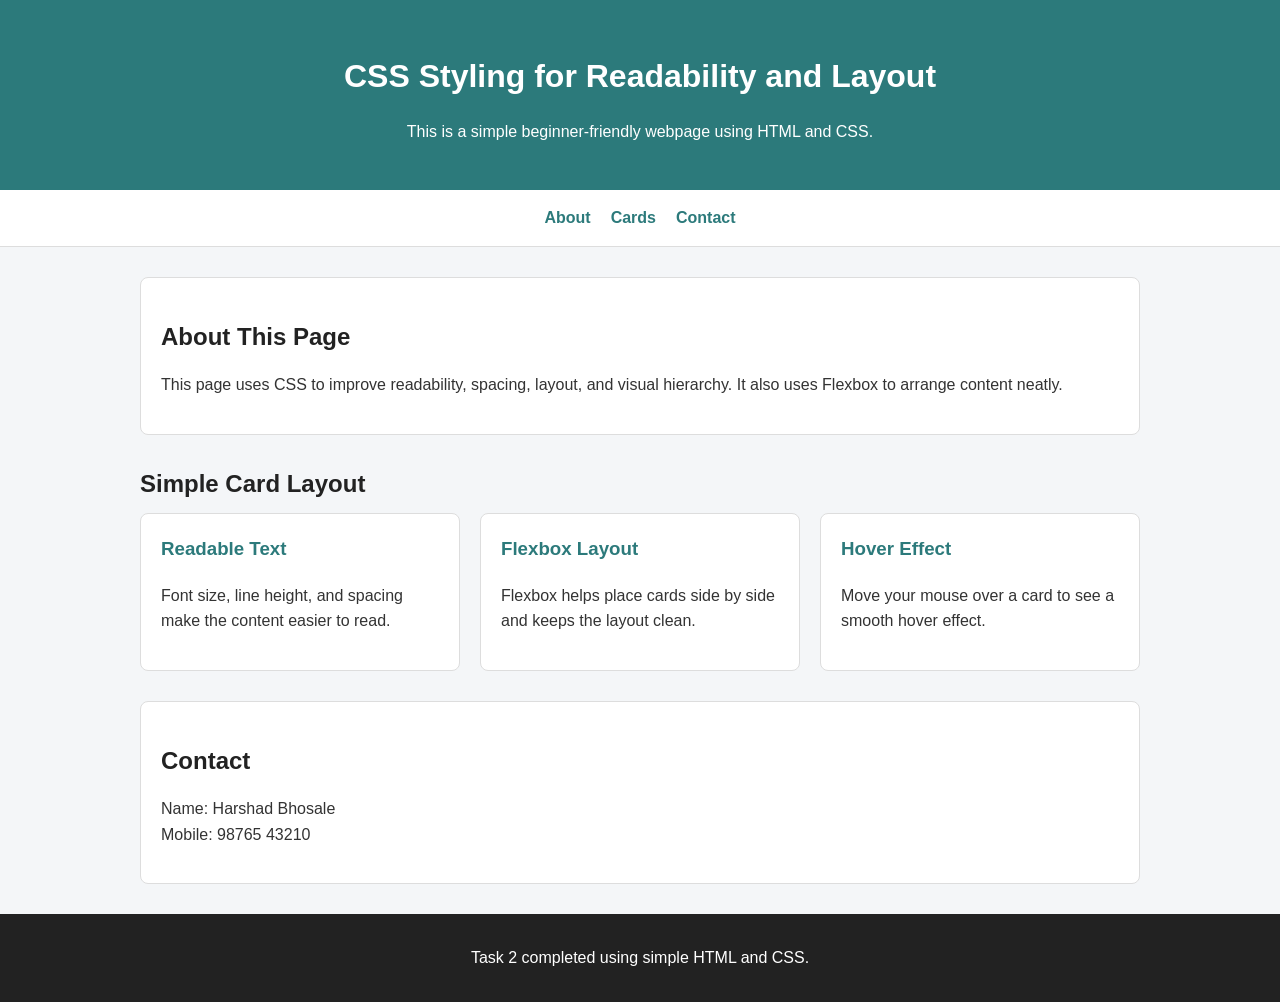
<file: Task_2/index.html>
<!DOCTYPE html>
<html lang="en">
<head>
  <meta charset="UTF-8">
  <meta name="viewport" content="width=device-width, initial-scale=1.0">
  <title>Task 2 - CSS Styling</title>
  <link rel="stylesheet" href="styles.css">
</head>
<body>
  <header>
    <h1>CSS Styling for Readability and Layout</h1>
    <p>This is a simple beginner-friendly webpage using HTML and CSS.</p>
  </header>

  <nav>
    <a href="#about">About</a>
    <a href="#cards">Cards</a>
    <a href="#contact">Contact</a>
  </nav>

  <main>
    <section id="about" class="content-box">
      <h2>About This Page</h2>
      <p>
        This page uses CSS to improve readability, spacing, layout, and visual hierarchy.
        It also uses Flexbox to arrange content neatly.
      </p>
    </section>

    <section id="cards">
      <h2>Simple Card Layout</h2>

      <div class="card-container">
        <div class="card">
          <h3>Readable Text</h3>
          <p>Font size, line height, and spacing make the content easier to read.</p>
        </div>

        <div class="card">
          <h3>Flexbox Layout</h3>
          <p>Flexbox helps place cards side by side and keeps the layout clean.</p>
        </div>

        <div class="card">
          <h3>Hover Effect</h3>
          <p>Move your mouse over a card to see a smooth hover effect.</p>
        </div>
      </div>
    </section>

    <section id="contact" class="content-box">
      <h2>Contact</h2>
      <p>Name: Harshad Bhosale<br>Mobile: 98765 43210</p>
    </section>
  </main>

  <footer>
    <p>Task 2 completed using simple HTML and CSS.</p>
  </footer>
</body>
</html>
</file>
<file: Task_2/styles.css>
﻿/* Basic page styling */
body {
  margin: 0;
  font-family: Arial, sans-serif;
  background-color: #f4f6f8;
  color: #333333;
  font-size: 16px;
  line-height: 1.6;
}

/* Header section */
header {
  background-color: #2c7a7b;
  color: white;
  text-align: center;
  padding: 30px 20px;
}

header h1 {
  margin-bottom: 10px;
  font-size: 32px;
}

/* Navigation bar using Flexbox */
nav {
  display: flex;
  justify-content: center;
  gap: 20px;
  background-color: #ffffff;
  padding: 15px;
  border-bottom: 1px solid #dddddd;
}

nav a {
  color: #2c7a7b;
  text-decoration: none;
  font-weight: bold;
}

nav a:hover {
  color: #1a4f50;
}

/* Main content area */
main {
  width: 90%;
  max-width: 1000px;
  margin: 30px auto;
}

section {
  margin-bottom: 30px;
}

h2 {
  color: #222222;
  margin-bottom: 10px;
}

/* Reusable content block */
.content-box {
  background-color: white;
  padding: 20px;
  border-radius: 8px;
  border: 1px solid #dddddd;
}

/* Card layout using Flexbox */
.card-container {
  display: flex;
  gap: 20px;
  flex-wrap: wrap;
}

.card {
  background-color: white;
  padding: 20px;
  border-radius: 8px;
  border: 1px solid #dddddd;
  flex: 1;
  min-width: 220px;
  transition: transform 0.3s ease, box-shadow 0.3s ease;
}

.card h3 {
  color: #2c7a7b;
  margin-top: 0;
}

/* Hover effect */
.card:hover {
  transform: translateY(-5px);
  box-shadow: 0 4px 12px rgba(0, 0, 0, 0.15);
}

/* Footer */
footer {
  background-color: #222222;
  color: white;
  text-align: center;
  padding: 15px;
}

/* Mobile layout */
@media (max-width: 600px) {
  nav {
    flex-direction: column;
    align-items: center;
  }

  header h1 {
    font-size: 26px;
  }
}
</file>
